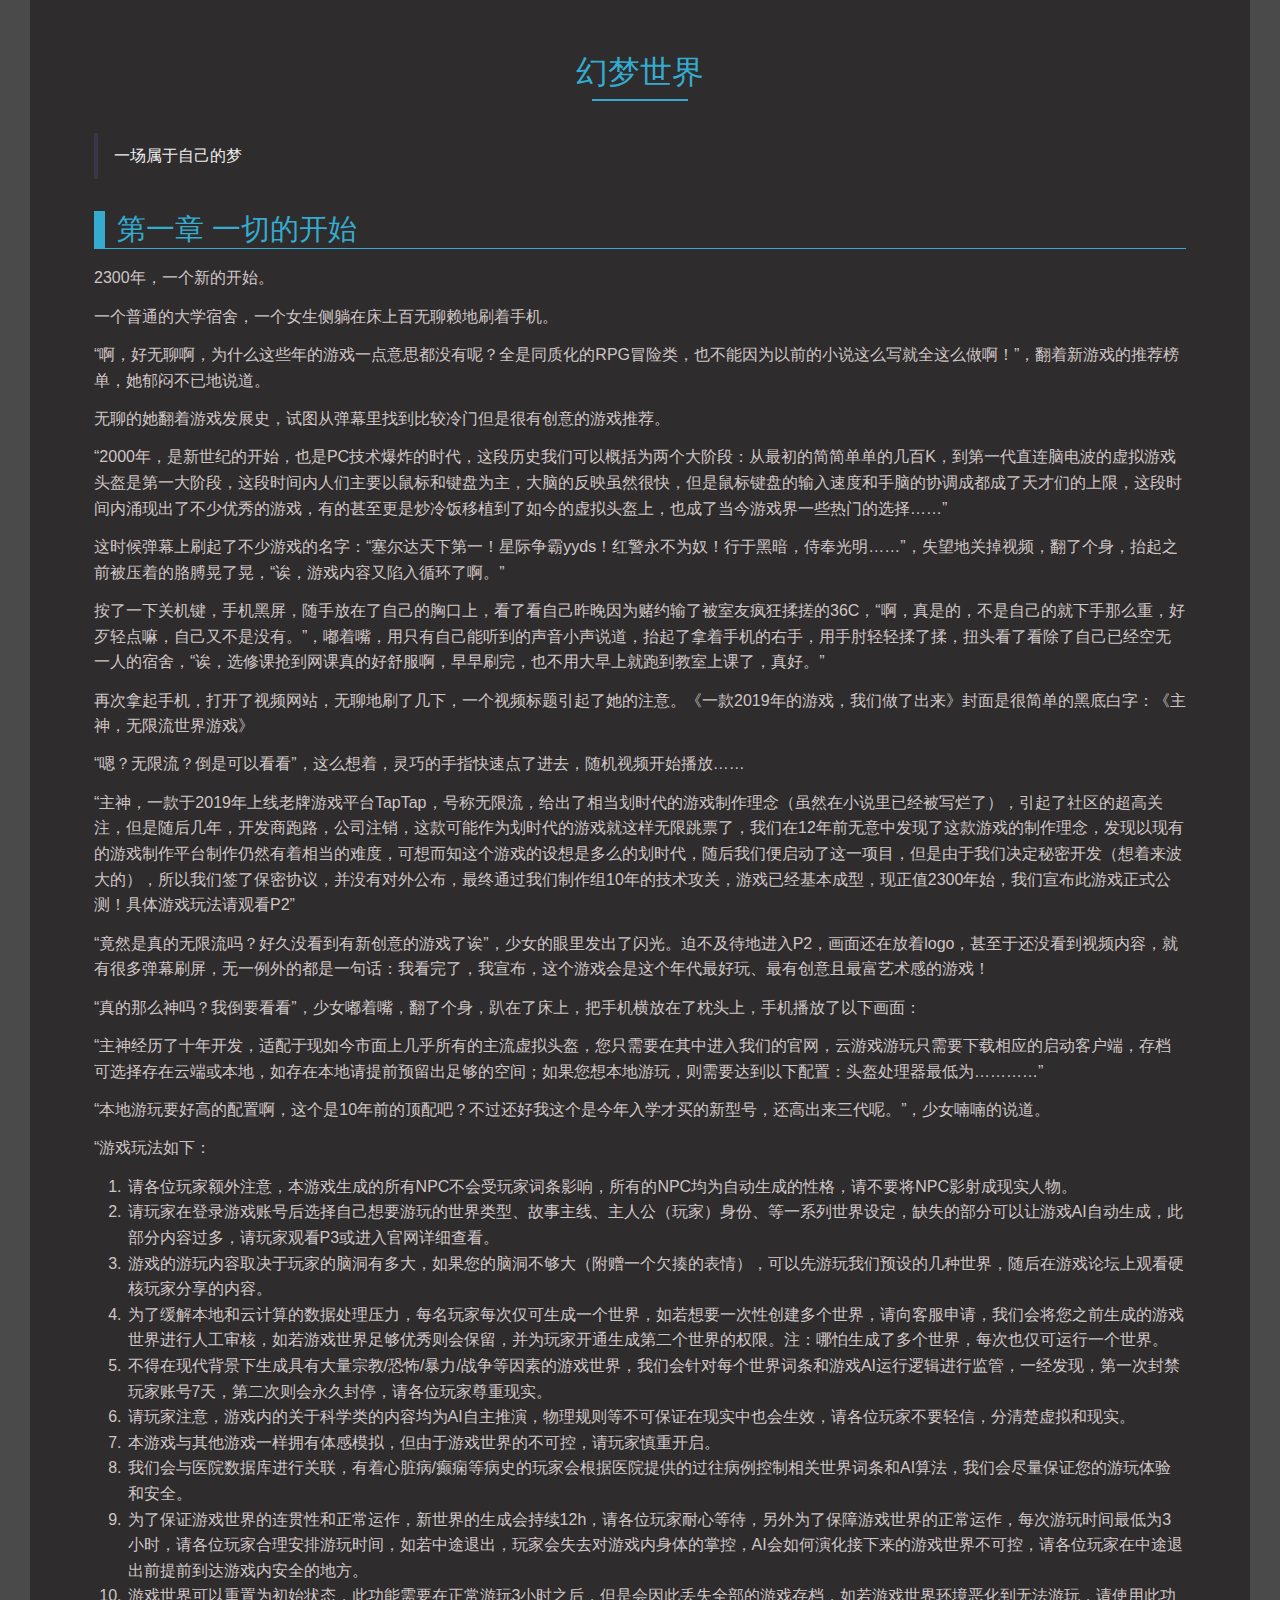
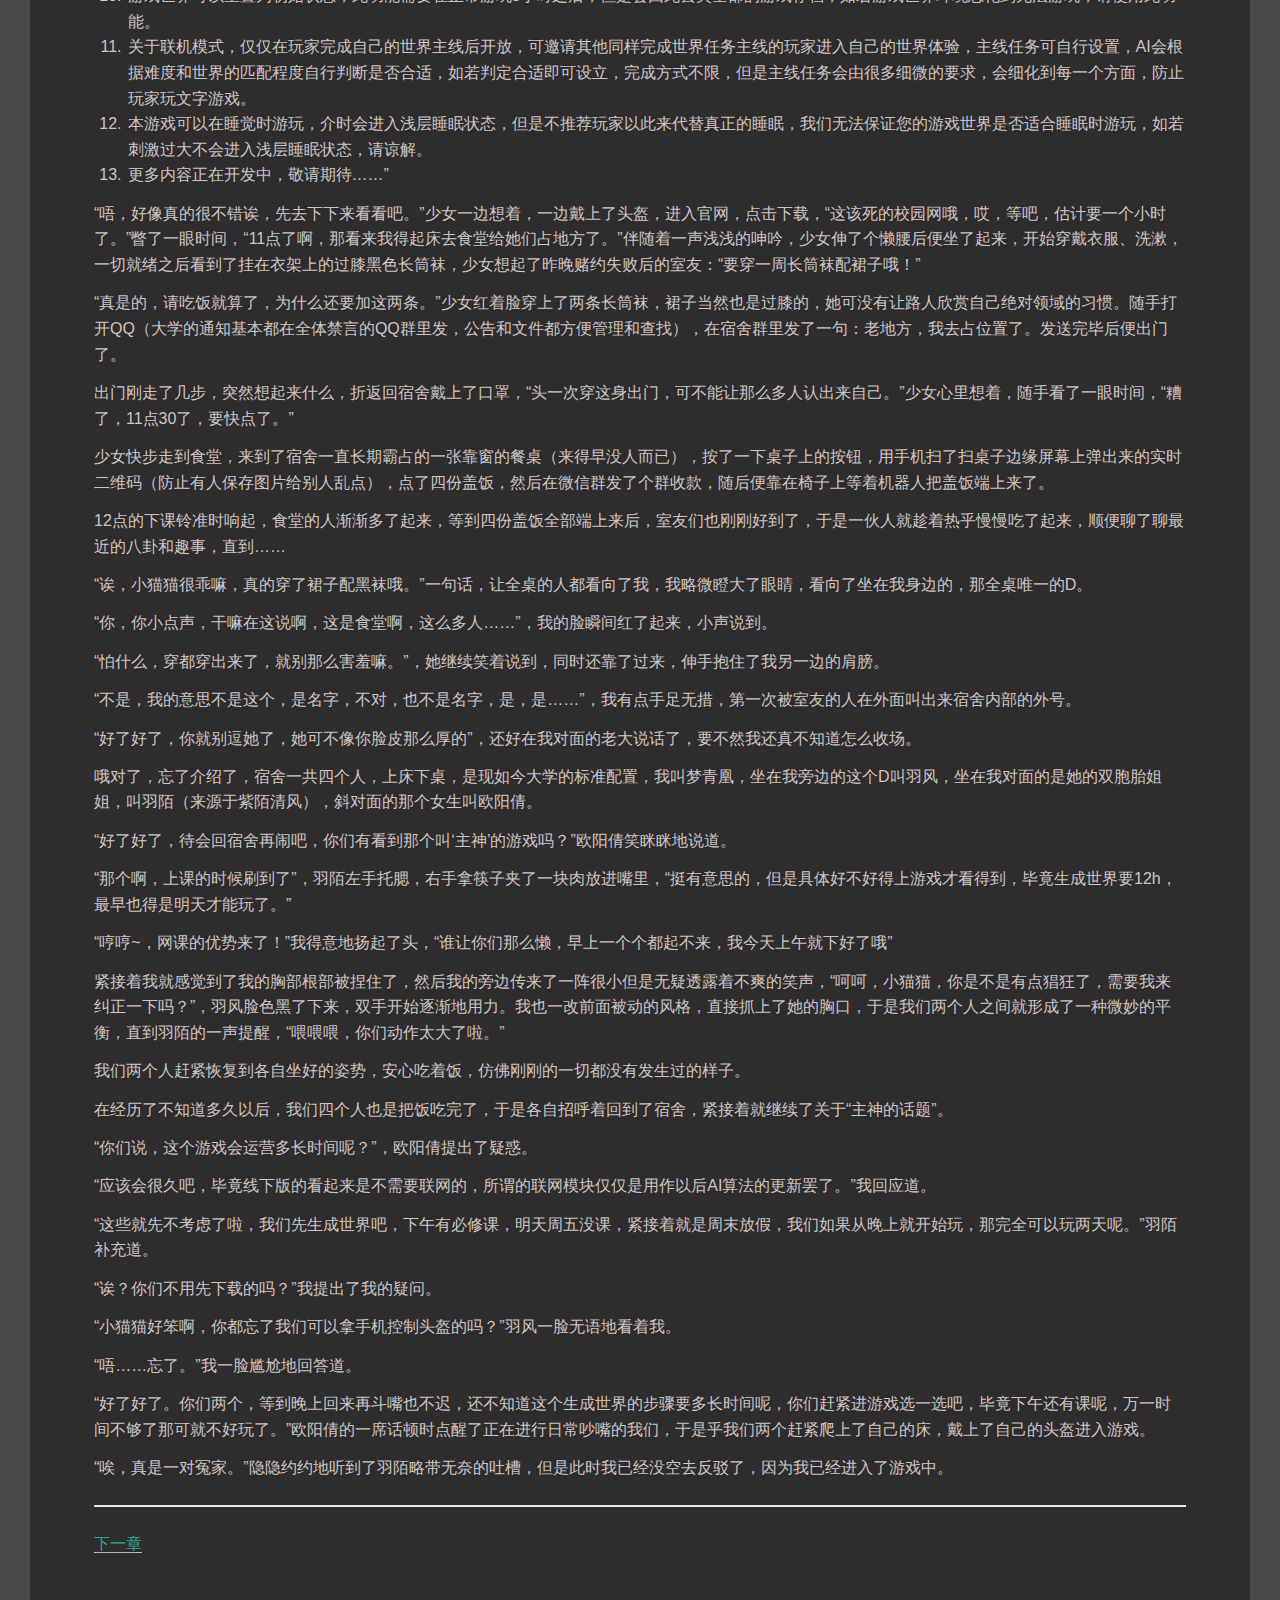
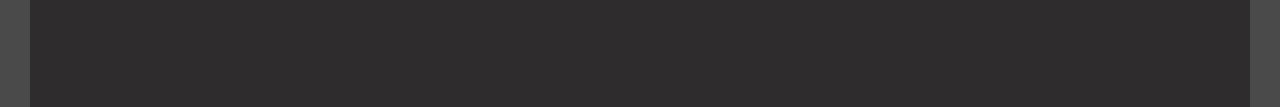
<file: book/001.html>
<!doctype html>
<html>
<head>
<meta charset='UTF-8'><meta name='viewport' content='width=device-width initial-scale=1'>

<style type='text/css'>html {overflow-x: initial !important;}:root { --bg-color:#ffffff; --text-color:#333333; --select-text-bg-color:#B5D6FC; --select-text-font-color:auto; --monospace:"Lucida Console",Consolas,"Courier",monospace; --title-bar-height:20px; }
.mac-os-11 { --title-bar-height:28px; }
html { font-size: 14px; background-color: var(--bg-color); color: var(--text-color); font-family: "Helvetica Neue", Helvetica, Arial, sans-serif; -webkit-font-smoothing: antialiased; }
body { margin: 0px; padding: 0px; height: auto; inset: 0px; font-size: 1rem; line-height: 1.42857; overflow-x: hidden; background: inherit; tab-size: 4; }
iframe { margin: auto; }
a.url { word-break: break-all; }
a:active, a:hover { outline: 0px; }
.in-text-selection, ::selection { text-shadow: none; background: var(--select-text-bg-color); color: var(--select-text-font-color); }
#write { margin: 0px auto; height: auto; width: inherit; word-break: normal; overflow-wrap: break-word; position: relative; white-space: normal; overflow-x: visible; padding-top: 36px; }
#write.first-line-indent p { text-indent: 2em; }
#write.first-line-indent li p, #write.first-line-indent p * { text-indent: 0px; }
#write.first-line-indent li { margin-left: 2em; }
.for-image #write { padding-left: 8px; padding-right: 8px; }
body.typora-export { padding-left: 30px; padding-right: 30px; }
.typora-export .footnote-line, .typora-export li, .typora-export p { white-space: pre-wrap; }
.typora-export .task-list-item input { pointer-events: none; }
@media screen and (max-width: 500px) {
  body.typora-export { padding-left: 0px; padding-right: 0px; }
  #write { padding-left: 20px; padding-right: 20px; }
  .CodeMirror-sizer { margin-left: 0px !important; }
  .CodeMirror-gutters { display: none !important; }
}
#write li > figure:last-child { margin-bottom: 0.5rem; }
#write ol, #write ul { position: relative; }
img { max-width: 100%; vertical-align: middle; image-orientation: from-image; }
button, input, select, textarea { color: inherit; font: inherit; }
input[type="checkbox"], input[type="radio"] { line-height: normal; padding: 0px; }
*, ::after, ::before { box-sizing: border-box; }
#write h1, #write h2, #write h3, #write h4, #write h5, #write h6, #write p, #write pre { width: inherit; }
#write h1, #write h2, #write h3, #write h4, #write h5, #write h6, #write p { position: relative; }
p { line-height: inherit; }
h1, h2, h3, h4, h5, h6 { break-after: avoid-page; break-inside: avoid; orphans: 4; }
p { orphans: 4; }
h1 { font-size: 2rem; }
h2 { font-size: 1.8rem; }
h3 { font-size: 1.6rem; }
h4 { font-size: 1.4rem; }
h5 { font-size: 1.2rem; }
h6 { font-size: 1rem; }
.md-math-block, .md-rawblock, h1, h2, h3, h4, h5, h6, p { margin-top: 1rem; margin-bottom: 1rem; }
.hidden { display: none; }
.md-blockmeta { color: rgb(204, 204, 204); font-weight: 700; font-style: italic; }
a { cursor: pointer; }
sup.md-footnote { padding: 2px 4px; background-color: rgba(238, 238, 238, 0.7); color: rgb(85, 85, 85); border-radius: 4px; cursor: pointer; }
sup.md-footnote a, sup.md-footnote a:hover { color: inherit; text-transform: inherit; text-decoration: inherit; }
#write input[type="checkbox"] { cursor: pointer; width: inherit; height: inherit; }
figure { overflow-x: auto; margin: 1.2em 0px; max-width: calc(100% + 16px); padding: 0px; }
figure > table { margin: 0px; }
tr { break-inside: avoid; break-after: auto; }
thead { display: table-header-group; }
table { border-collapse: collapse; border-spacing: 0px; width: 100%; overflow: auto; break-inside: auto; text-align: left; }
table.md-table td { min-width: 32px; }
.CodeMirror-gutters { border-right: 0px; background-color: inherit; }
.CodeMirror-linenumber { user-select: none; }
.CodeMirror { text-align: left; }
.CodeMirror-placeholder { opacity: 0.3; }
.CodeMirror pre { padding: 0px 4px; }
.CodeMirror-lines { padding: 0px; }
div.hr:focus { cursor: none; }
#write pre { white-space: pre-wrap; }
#write.fences-no-line-wrapping pre { white-space: pre; }
#write pre.ty-contain-cm { white-space: normal; }
.CodeMirror-gutters { margin-right: 4px; }
.md-fences { font-size: 0.9rem; display: block; break-inside: avoid; text-align: left; overflow: visible; white-space: pre; background: inherit; position: relative !important; }
.md-fences-adv-panel { width: 100%; margin-top: 10px; text-align: center; padding-top: 0px; padding-bottom: 8px; overflow-x: auto; }
#write .md-fences.mock-cm { white-space: pre-wrap; }
.md-fences.md-fences-with-lineno { padding-left: 0px; }
#write.fences-no-line-wrapping .md-fences.mock-cm { white-space: pre; overflow-x: auto; }
.md-fences.mock-cm.md-fences-with-lineno { padding-left: 8px; }
.CodeMirror-line, twitterwidget { break-inside: avoid; }
.footnotes { opacity: 0.8; font-size: 0.9rem; margin-top: 1em; margin-bottom: 1em; }
.footnotes + .footnotes { margin-top: 0px; }
.md-reset { margin: 0px; padding: 0px; border: 0px; outline: 0px; vertical-align: top; background: 0px 0px; text-decoration: none; text-shadow: none; float: none; position: static; width: auto; height: auto; white-space: nowrap; cursor: inherit; -webkit-tap-highlight-color: transparent; line-height: normal; font-weight: 400; text-align: left; box-sizing: content-box; direction: ltr; }
li div { padding-top: 0px; }
blockquote { margin: 1rem 0px; }
li .mathjax-block, li p { margin: 0.5rem 0px; }
li blockquote { margin: 1rem 0px; }
li { margin: 0px; position: relative; }
blockquote > :last-child { margin-bottom: 0px; }
blockquote > :first-child, li > :first-child { margin-top: 0px; }
.footnotes-area { color: rgb(136, 136, 136); margin-top: 0.714rem; padding-bottom: 0.143rem; white-space: normal; }
#write .footnote-line { white-space: pre-wrap; }
@media print {
  body, html { border: 1px solid transparent; height: 99%; break-after: avoid; break-before: avoid; font-variant-ligatures: no-common-ligatures; }
  #write { margin-top: 0px; padding-top: 0px; border-color: transparent !important; }
  .typora-export * { -webkit-print-color-adjust: exact; }
  .typora-export #write { break-after: avoid; }
  .typora-export #write::after { height: 0px; }
  .is-mac table { break-inside: avoid; }
  .typora-export-show-outline .typora-export-sidebar { display: none; }
}
.footnote-line { margin-top: 0.714em; font-size: 0.7em; }
a img, img a { cursor: pointer; }
pre.md-meta-block { font-size: 0.8rem; min-height: 0.8rem; white-space: pre-wrap; background: rgb(204, 204, 204); display: block; overflow-x: hidden; }
p > .md-image:only-child:not(.md-img-error) img, p > img:only-child { display: block; margin: auto; }
#write.first-line-indent p > .md-image:only-child:not(.md-img-error) img { left: -2em; position: relative; }
p > .md-image:only-child { display: inline-block; width: 100%; }
#write .MathJax_Display { margin: 0.8em 0px 0px; }
.md-math-block { width: 100%; }
.md-math-block:not(:empty)::after { display: none; }
.MathJax_ref { fill: currentcolor; }
[contenteditable="true"]:active, [contenteditable="true"]:focus, [contenteditable="false"]:active, [contenteditable="false"]:focus { outline: 0px; box-shadow: none; }
.md-task-list-item { position: relative; list-style-type: none; }
.task-list-item.md-task-list-item { padding-left: 0px; }
.md-task-list-item > input { position: absolute; top: 0px; left: 0px; margin-left: -1.2em; margin-top: calc(1em - 10px); border: none; }
.math { font-size: 1rem; }
.md-toc { min-height: 3.58rem; position: relative; font-size: 0.9rem; border-radius: 10px; }
.md-toc-content { position: relative; margin-left: 0px; }
.md-toc-content::after, .md-toc::after { display: none; }
.md-toc-item { display: block; color: rgb(65, 131, 196); }
.md-toc-item a { text-decoration: none; }
.md-toc-inner:hover { text-decoration: underline; }
.md-toc-inner { display: inline-block; cursor: pointer; }
.md-toc-h1 .md-toc-inner { margin-left: 0px; font-weight: 700; }
.md-toc-h2 .md-toc-inner { margin-left: 2em; }
.md-toc-h3 .md-toc-inner { margin-left: 4em; }
.md-toc-h4 .md-toc-inner { margin-left: 6em; }
.md-toc-h5 .md-toc-inner { margin-left: 8em; }
.md-toc-h6 .md-toc-inner { margin-left: 10em; }
@media screen and (max-width: 48em) {
  .md-toc-h3 .md-toc-inner { margin-left: 3.5em; }
  .md-toc-h4 .md-toc-inner { margin-left: 5em; }
  .md-toc-h5 .md-toc-inner { margin-left: 6.5em; }
  .md-toc-h6 .md-toc-inner { margin-left: 8em; }
}
a.md-toc-inner { font-size: inherit; font-style: inherit; font-weight: inherit; line-height: inherit; }
.footnote-line a:not(.reversefootnote) { color: inherit; }
.md-attr { display: none; }
.md-fn-count::after { content: "."; }
code, pre, samp, tt { font-family: var(--monospace); }
kbd { margin: 0px 0.1em; padding: 0.1em 0.6em; font-size: 0.8em; color: rgb(36, 39, 41); background: rgb(255, 255, 255); border: 1px solid rgb(173, 179, 185); border-radius: 3px; box-shadow: rgba(12, 13, 14, 0.2) 0px 1px 0px, rgb(255, 255, 255) 0px 0px 0px 2px inset; white-space: nowrap; vertical-align: middle; }
.md-comment { color: rgb(162, 127, 3); opacity: 0.6; font-family: var(--monospace); }
code { text-align: left; vertical-align: initial; }
a.md-print-anchor { white-space: pre !important; border-width: initial !important; border-style: none !important; border-color: initial !important; display: inline-block !important; position: absolute !important; width: 1px !important; right: 0px !important; outline: 0px !important; background: 0px 0px !important; text-decoration: initial !important; text-shadow: initial !important; }
.os-windows.monocolor-emoji .md-emoji { font-family: "Segoe UI Symbol", sans-serif; }
.md-diagram-panel > svg { max-width: 100%; }
[lang="flow"] svg, [lang="mermaid"] svg { max-width: 100%; height: auto; }
[lang="mermaid"] .node text { font-size: 1rem; }
table tr th { border-bottom: 0px; }
video { max-width: 100%; display: block; margin: 0px auto; }
iframe { max-width: 100%; width: 100%; border: none; }
.highlight td, .highlight tr { border: 0px; }
mark { background: rgb(255, 255, 0); color: rgb(0, 0, 0); }
.md-html-inline .md-plain, .md-html-inline strong, mark .md-inline-math, mark strong { color: inherit; }
.md-expand mark .md-meta { opacity: 0.3 !important; }
mark .md-meta { color: rgb(0, 0, 0); }
@media print {
  .typora-export h1, .typora-export h2, .typora-export h3, .typora-export h4, .typora-export h5, .typora-export h6 { break-inside: avoid; }
}
.md-diagram-panel .messageText { stroke: none !important; }
.md-diagram-panel .start-state { fill: var(--node-fill); }
.md-diagram-panel .edgeLabel rect { opacity: 1 !important; }
.md-fences.md-fences-math { font-size: 1em; }
.md-fences-advanced:not(.md-focus) { padding: 0px; white-space: nowrap; border: 0px; }
.md-fences-advanced:not(.md-focus) { background: inherit; }
.typora-export-show-outline .typora-export-content { max-width: 1440px; margin: auto; display: flex; flex-direction: row; }
.typora-export-sidebar { width: 300px; font-size: 0.8rem; margin-top: 80px; margin-right: 18px; }
.typora-export-show-outline #write { --webkit-flex:2; flex: 2 1 0%; }
.typora-export-sidebar .outline-content { position: fixed; top: 0px; max-height: 100%; overflow: hidden auto; padding-bottom: 30px; padding-top: 60px; width: 300px; }
@media screen and (max-width: 1024px) {
  .typora-export-sidebar, .typora-export-sidebar .outline-content { width: 240px; }
}
@media screen and (max-width: 800px) {
  .typora-export-sidebar { display: none; }
}
.outline-content li, .outline-content ul { margin-left: 0px; margin-right: 0px; padding-left: 0px; padding-right: 0px; list-style: none; }
.outline-content ul { margin-top: 0px; margin-bottom: 0px; }
.outline-content strong { font-weight: 400; }
.outline-expander { width: 1rem; height: 1.42857rem; position: relative; display: table-cell; vertical-align: middle; cursor: pointer; padding-left: 4px; }
.outline-expander::before { content: ""; position: relative; font-family: Ionicons; display: inline-block; font-size: 8px; vertical-align: middle; }
.outline-item { padding-top: 3px; padding-bottom: 3px; cursor: pointer; }
.outline-expander:hover::before { content: ""; }
.outline-h1 > .outline-item { padding-left: 0px; }
.outline-h2 > .outline-item { padding-left: 1em; }
.outline-h3 > .outline-item { padding-left: 2em; }
.outline-h4 > .outline-item { padding-left: 3em; }
.outline-h5 > .outline-item { padding-left: 4em; }
.outline-h6 > .outline-item { padding-left: 5em; }
.outline-label { cursor: pointer; display: table-cell; vertical-align: middle; text-decoration: none; color: inherit; }
.outline-label:hover { text-decoration: underline; }
.outline-item:hover { border-color: rgb(245, 245, 245); background-color: var(--item-hover-bg-color); }
.outline-item:hover { margin-left: -28px; margin-right: -28px; border-left: 28px solid transparent; border-right: 28px solid transparent; }
.outline-item-single .outline-expander::before, .outline-item-single .outline-expander:hover::before { display: none; }
.outline-item-open > .outline-item > .outline-expander::before { content: ""; }
.outline-children { display: none; }
.info-panel-tab-wrapper { display: none; }
.outline-item-open > .outline-children { display: block; }
.typora-export .outline-item { padding-top: 1px; padding-bottom: 1px; }
.typora-export .outline-item:hover { margin-right: -8px; border-right: 8px solid transparent; }
.typora-export .outline-expander::before { content: "+"; font-family: inherit; top: -1px; }
.typora-export .outline-expander:hover::before, .typora-export .outline-item-open > .outline-item > .outline-expander::before { content: "−"; }
.typora-export-collapse-outline .outline-children { display: none; }
.typora-export-collapse-outline .outline-item-open > .outline-children, .typora-export-no-collapse-outline .outline-children { display: block; }
.typora-export-no-collapse-outline .outline-expander::before { content: "" !important; }
.typora-export-show-outline .outline-item-active > .outline-item .outline-label { font-weight: 700; }
.md-inline-math-container mjx-container { zoom: 0.95; }


@include-when-export url(https://fonts.loli.net/css?family=Open+Sans:400italic,700italic,700,400&subset=latin,latin-ext);

/* open-sans-regular - latin-ext_latin */

/* open-sans-italic - latin-ext_latin */

/* open-sans-700 - latin-ext_latin */

/* open-sans-700italic - latin-ext_latin */

:root {
    --bg-color: #4b4a4a;
    --title-color: #34abcf;
    --text-color: #cfc5c5;
    --light-text-color: #666666;
    --lighter-text-color: #695454;
    --link-color: #2aa899;
    --code-color: #d3d8da;
    --shadow-color: #2e2e2e;
    --border-quote: rgba(116, 95, 181, 0.2);
    --border-quote-grey: #c8c8c8;
    --border: #e7e7e7;
    --link-bottom: #bbb;
    --shadow: 3px 3px 10px var(--shadow-color);
    --inline-code-bg: #2c2b2e;
    --header-weight: normal;
    --side-bar-bg-color: #0c0c0c;
    --control-text-color: var(var(--light-text-color));
    --active-file-text-color: var(--title-color);
    --active-file-bg-color: var(--shadow-color);
    --item-hover-bg-color: var(--shadow-color);
    --active-file-border-color: var(var(--title-color));
    --base-font: "Open Sans", "Clear Sans", "Helvetica Neue", Helvetica, Arial, sans-serif;
    --title-font: "EB Garamond", "Source Sans Pro", serif;
    --monospace: Courier, Monospace !important;
}

blockquote {
    border-left: 4px solid #42a7b9;
    padding: 10px 0px 10px 15px;
    color: #eeeeee;
}

/* 打印 */

@media print {
    html {
        font-size: 0.9rem;
    }
    table,
    pre {
        page-break-inside: avoid;
    }
    pre {
        word-wrap: break-word;
    }
    #write {
        max-width: 100%;
    }
    @page {
        size: A3;
        /* PDF output size */
        margin-left: 0;
        margin-right: 0;
    }
}

html {
    font-size: 16px;
    -webkit-text-size-adjust: 100%;
    -ms-text-size-adjust: 100%;
    text-rendering: optimizelegibility;
    -webkit-font-smoothing: initial;
}

body {
    color: var(--text-color);
    -webkit-font-smoothing: antialiased;
    line-height: 1.6;
    letter-spacing: 0;
    overflow-x: hidden;
}


/* 页边距 和 页面大小 */

#write {
    font-family: var(--base-font);
    /* max-width: 914px; */
    margin: 0 auto;
    padding: 1rem 4rem;
    padding-bottom: 100px;
    background-color: #2e2c2c;
}

#write p {
    line-height: 1.6rem;
    word-spacing: 0.05rem;
}

body>*:first-child {
    margin-top: 0 !important;
}

body>*:last-child {
    margin-bottom: 0 !important;
}


/* Link 链接 */

a {
    color: var(--link-color);
    text-decoration: none;
}

#write a {
    border-bottom: 1px solid var(--link-bottom);
}

.md-content {
    color: var(--light-text-color);
}

h1,
h2,
h3,
h4,
h5,
h6 {
    position: relative;
    margin-top: 2rem;
    margin-bottom: 1rem;
    font-weight: var(--header-weight);
    line-height: 1.3;
    cursor: text;
    color: var(--title-color);
    font-family: var(--title-font);
}

h1 {
    text-align: center;
    margin-bottom: 2rem;
    line-height: 1.5;
}

h1:after {
    content: "";
    display: block;
    margin: 0.2rem auto 0;
    width: 6rem;
    height: 2px;
    border-bottom: 2px solid var(--title-color);
}

h2 {
    padding-left: 0.4em;
    border-left: 0.4em solid var(--title-color);
    border-bottom: 1px solid var(--title-color);
}

h1 tt,
h1 code {
    font-size: inherit;
}
h2 tt,
h2 code {
    font-size: inherit;
}
h3 tt,
h3 code {
    font-size: inherit;
}
h4 tt,
h4 code {
    font-size: inherit;
}
h5 tt,
h5 code {
    font-size: inherit;
}
h6 tt,
h6 code {
    font-size: inherit;
}

p,
blockquote,
ul,
ol,
dl,
table {
    margin: 0.8em 0;
}


/* horizontal rule */

hr {
    margin: 1.5em auto;
    border-top: 1px solid var(--border);
}


/* 列表 */

li>ol,
li>ul {
    margin: 0 0;
}

li p.first {
    display: inline-block;
}

ul,
ol {
    padding-left: 2rem;
}

ul:first-child,
ol:first-child {
    margin-top: 0;
}

ul:last-child,
ol:last-child {
    margin-bottom: 0;
}

#write ol li,
ul li {
    padding-left: 0.1rem;
}


/* 引用 */

blockquote {
    border-left: 0.3rem solid var(--border-quote);
    padding-left: 1em;
    font-family: var(--base-font);
}


/* 表格 */

table {
    margin-bottom: 1.25rem;
}

table th,
table td {
    padding: 8px;
    line-height: 1.25rem;
    vertical-align: middle;
    border: 1px solid #ddd;
}

table th {
    font-weight: bold;
}

table thead th {
    vertical-align: middle;
}

table tr:nth-child(2n),
thead {
    background-color: #fcfcfc;
}


/* 粗体 */

#write strong {
    padding: 0 2px;
    font-weight: bold;
}


/* inline code */
code,
tt {
    padding: 2px 4px;
    border-radius: 0.3rem;
    font-family: var(--monospace);
    font-size: 0.9rem;
    color: var(--code-color);
    background-color: var(--inline-code-bg);
    margin: 0 2px;
    color: seashell;
}

#write .md-footnote {
    color: var(--code-color);
    background-color: var(--inline-code-bg);
}


/* highlight. */

#write mark {
    background: rgb(255, 255, 196);
    color: var(--text-color);
}

#write del {
    padding: 1px 2px;
}

.md-task-list-item>input {
    margin-left: -1.3em;
}

#write pre.md-meta-block {
    padding: 1rem;
    font-size: 85%;
    line-height: 1.45;
    background-color: #272525;
    border: 0;
    border-radius: 3px;
    color: #979797;
    margin-top: 0 !important;
}

.mathjax-block>.code-tooltip {
    bottom: 0.375rem;
}


/* 图片 */

.md-image>.md-meta {
    border-radius: 3px;
    font-family: var(--monospace);
    padding: 2px 0 0 4px;
    font-size: 0.9em;
    color: inherit;
}


/* 图片靠左显示 */


/* p .md-image:only-child {
  width: auto;
  text-align: left;
  margin-left: 2rem;
} */


/* 写![shadow-...]() 显示图片阴影 */

img[alt|="shadow"] {
    box-shadow: var(--shadow);
}


/* TOC */

#write a.md-toc-inner {
    line-height: 1.6;
    white-space: pre-line;
    border-bottom: none;
    color: var(--light-text-color);
    font-size: 0.9rem;
}

.md-toc-h1 .md-toc-inner {
    margin-left: 0;
    font-weight: normal;
}

header,
.context-menu,
.megamenu-content,
footer {
    font-family: var(--base-font);
}

.file-node-content:hover .file-node-icon,
.file-node-content:hover .file-node-open-state {
    visibility: visible;
}

.md-lang {
    color: #b4654d;
}

.html-for-mac .context-menu {
    --item-hover-bg-color: #e6f0fe;
}


/* Code fences */


/* border, bg, font */

.md-fences {
    border: 1px solid var(--border);
    border-radius: 5px;
    background: #2e2c2c !important;
    font-size: 0.9rem;
}


/* 代码框阴影 */


/* #write pre.md-fences {
  display: block;
  -webkit-overflow-scrolling: touch;
  box-shadow: var(--shadow);
} */

.cm-s-inner .cm-variable {
    color: var(--text-color);
}

.cm-s-inner {
    padding: 0.25rem;
    border-radius: 0.25rem;
}

.cm-s-inner.CodeMirror,
.cm-s-inner .CodeMirror-gutters {
    color: #3a3432 !important;
    border: none;
}

.cm-s-inner .CodeMirror-gutters {
    color: #6d8a88;
}

.cm-s-inner .CodeMirror-linenumber {
    padding: 0 0.1rem 0 0.3rem;
    color: #b8b5b4;
}

.cm-s-inner .CodeMirror-matchingbracket {
    text-decoration: underline;
    color: #32b7c0 !important;
}

#fences-auto-suggest .active {
    background: #ddd;
}

.cm-s-inner span.cm-comment {
    color: #9daab6;
}

.cm-s-inner span.cm-builtin {
    color: #0451a5;
}


/* language tip */

#write .code-tooltip {
    border: 1px solid var(--border);
}

.auto-suggest-container {
    border-color: #b4b4b4;
}

.auto-suggest-container .autoComplt-hint.active {
    background: #b4b4b4;
    color: inherit;
}


/* task list */

#write .md-task-list-item>input {
    -webkit-appearance: initial;
    display: block;
    position: absolute;
    border: 1px solid #b4b4b4;
    border-radius: 0.2rem;
    margin-top: 0.3rem;
    height: 1rem;
    width: 1rem;
    transition: background 0.3s;
}

#write .md-task-list-item>input:focus {
    outline: none;
    box-shadow: none;
}

#write .md-task-list-item>input:hover {
    background: #ddd;
}

#write .md-task-list-item>input[checked]::before {
    content: "";
    position: absolute;
    top: 20%;
    left: 50%;
    height: 60%;
    width: 2px;
    transform: rotate(40deg);
    background: #333;
}

#write .md-task-list-item>input[checked]::after {
    content: "";
    position: absolute;
    top: 46%;
    left: 25%;
    height: 30%;
    width: 2px;
    transform: rotate(-40deg);
    background: #333;
}

#write .md-task-list-item>p {
    transition: color 0.3s, opacity 0.3s;
}

#write .md-task-list-item.task-list-done>p {
    color: #b4b4b4;
    text-decoration: line-through;
}

#write .md-task-list-item.task-list-done>p>.md-emoji {
    opacity: 0.5;
}

#write .md-task-list-item.task-list-done>p>.md-link>a {
    opacity: 0.6;
}


/* sidebar */

#typora-sidebar,
.typora-node #typora-sidebar {
    box-shadow: 3px 0px 10px var(--shadow-color);
}

.sidebar-content-content {
    font-size: 0.9rem;
}

/* 选择文字的颜色 */

::selection {
    background:#464343; 
    /* color:#acaaaa; */
}

/* ::-moz-selection {
    background:#d3d3d3; 
    color:#555;
}

::-webkit-selection {
    background:#d3d3d3; 
    color:#555;
} */
@import "";

:root {
  --base-font: Consolas , "Ubuntu Mono", "Open Sans", "Clear Sans", "Helvetica Neue", Helvetica, Arial, sans-serif;
  --title-font: var(--base-font);
  --monospace: "Ubuntu Mono", Courier, Monospace !important;
}

/* Cesno style start */

.cm-s-inner .cm-variable      {color: #f39800;}

.cm-s-inner .cm-variable-3    {color: #9ed44c; font-weight: bold;}

.cm-s-inner .cm-number        {color: #52cbe9;}

.cm-s-inner .cm-keyword       {color: #64bcbc; font-weight: bold;}

.cm-s-inner .cm-def           {color: #0094c8;}

.cm-s-inner .cm-operator      {color: #9acaca; font-weight: bold;}

/* .cm-s-inner .cm-atom          {color: #c5c56a; font-weight: bold;} */

/* Cesno style end */


</style><title>001</title>
</head>
<body class='typora-export os-windows'><div class='typora-export-content'>
<div id='write'  class=''><h1 id='幻梦世界'><span>幻梦世界</span></h1><blockquote><p><span>一场属于自己的梦</span></p></blockquote><h2 id='第一章-一切的开始'><span>第一章 一切的开始</span></h2><p><span>2300年，一个新的开始。</span></p><p><span>一个普通的大学宿舍，一个女生侧躺在床上百无聊赖地刷着手机。</span></p><p><span>“啊，好无聊啊，为什么这些年的游戏一点意思都没有呢？全是同质化的RPG冒险类，也不能因为以前的小说这么写就全这么做啊！”，翻着新游戏的推荐榜单，她郁闷不已地说道。</span></p><p><span>无聊的她翻着游戏发展史，试图从弹幕里找到比较冷门但是很有创意的游戏推荐。</span></p><p><span>“2000年，是新世纪的开始，也是PC技术爆炸的时代，这段历史我们可以概括为两个大阶段：从最初的简简单单的几百K，到第一代直连脑电波的虚拟游戏头盔是第一大阶段，这段时间内人们主要以鼠标和键盘为主，大脑的反映虽然很快，但是鼠标键盘的输入速度和手脑的协调成都成了天才们的上限，这段时间内涌现出了不少优秀的游戏，有的甚至更是炒冷饭移植到了如今的虚拟头盔上，也成了当今游戏界一些热门的选择……”</span></p><p><span>这时候弹幕上刷起了不少游戏的名字：“塞尔达天下第一！星际争霸yyds！红警永不为奴！行于黑暗，侍奉光明……”，失望地关掉视频，翻了个身，抬起之前被压着的胳膊晃了晃，“诶，游戏内容又陷入循环了啊。”</span></p><p><span>按了一下关机键，手机黑屏，随手放在了自己的胸口上，看了看自己昨晚因为赌约输了被室友疯狂揉搓的36C，“啊，真是的，不是自己的就下手那么重，好歹轻点嘛，自己又不是没有。”，嘟着嘴，用只有自己能听到的声音小声说道，抬起了拿着手机的右手，用手肘轻轻揉了揉，扭头看了看除了自己已经空无一人的宿舍，“诶，选修课抢到网课真的好舒服啊，早早刷完，也不用大早上就跑到教室上课了，真好。”</span></p><p><span>再次拿起手机，打开了视频网站，无聊地刷了几下，一个视频标题引起了她的注意。《一款2019年的游戏，我们做了出来》封面是很简单的黑底白字：《主神，无限流世界游戏》</span></p><p><span>“嗯？无限流？倒是可以看看”，这么想着，灵巧的手指快速点了进去，随机视频开始播放……</span></p><p><span>“主神，一款于2019年上线老牌游戏平台TapTap，号称无限流，给出了相当划时代的游戏制作理念（虽然在小说里已经被写烂了），引起了社区的超高关注，但是随后几年，开发商跑路，公司注销，这款可能作为划时代的游戏就这样无限跳票了，我们在12年前无意中发现了这款游戏的制作理念，发现以现有的游戏制作平台制作仍然有着相当的难度，可想而知这个游戏的设想是多么的划时代，随后我们便启动了这一项目，但是由于我们决定秘密开发（想着来波大的），所以我们签了保密协议，并没有对外公布，最终通过我们制作组10年的技术攻关，游戏已经基本成型，现正值2300年始，我们宣布此游戏正式公测！具体游戏玩法请观看P2”</span></p><p><span>“竟然是真的无限流吗？好久没看到有新创意的游戏了诶”，少女的眼里发出了闪光。迫不及待地进入P2，画面还在放着logo，甚至于还没看到视频内容，就有很多弹幕刷屏，无一例外的都是一句话：我看完了，我宣布，这个游戏会是这个年代最好玩、最有创意且最富艺术感的游戏！</span></p><p><span>“真的那么神吗？我倒要看看”，少女嘟着嘴，翻了个身，趴在了床上，把手机横放在了枕头上，手机播放了以下画面：</span></p><p><span>“主神经历了十年开发，适配于现如今市面上几乎所有的主流虚拟头盔，您只需要在其中进入我们的官网，云游戏游玩只需要下载相应的启动客户端，存档可选择存在云端或本地，如存在本地请提前预留出足够的空间；如果您想本地游玩，则需要达到以下配置：头盔处理器最低为…………”</span></p><p><span>“本地游玩要好高的配置啊，这个是10年前的顶配吧？不过还好我这个是今年入学才买的新型号，还高出来三代呢。”，少女喃喃的说道。</span></p><p><span>“游戏玩法如下：</span></p><ol start='' ><li><span>请各位玩家额外注意，本游戏生成的所有NPC不会受玩家词条影响，所有的NPC均为自动生成的性格，请不要将NPC影射成现实人物。</span></li><li><span>请玩家在登录游戏账号后选择自己想要游玩的世界类型、故事主线、主人公（玩家）身份、等一系列世界设定，缺失的部分可以让游戏AI自动生成，此部分内容过多，请玩家观看P3或进入官网详细查看。</span></li><li><span>游戏的游玩内容取决于玩家的脑洞有多大，如果您的脑洞不够大（附赠一个欠揍的表情），可以先游玩我们预设的几种世界，随后在游戏论坛上观看硬核玩家分享的内容。</span></li><li><span>为了缓解本地和云计算的数据处理压力，每名玩家每次仅可生成一个世界，如若想要一次性创建多个世界，请向客服申请，我们会将您之前生成的游戏世界进行人工审核，如若游戏世界足够优秀则会保留，并为玩家开通生成第二个世界的权限。注：哪怕生成了多个世界，每次也仅可运行一个世界。</span></li><li><span>不得在现代背景下生成具有大量宗教/恐怖/暴力/战争等因素的游戏世界，我们会针对每个世界词条和游戏AI运行逻辑进行监管，一经发现，第一次封禁玩家账号7天，第二次则会永久封停，请各位玩家尊重现实。</span></li><li><span>请玩家注意，游戏内的关于科学类的内容均为AI自主推演，物理规则等不可保证在现实中也会生效，请各位玩家不要轻信，分清楚虚拟和现实。</span></li><li><span>本游戏与其他游戏一样拥有体感模拟，但由于游戏世界的不可控，请玩家慎重开启。</span></li><li><span>我们会与医院数据库进行关联，有着心脏病/癫痫等病史的玩家会根据医院提供的过往病例控制相关世界词条和AI算法，我们会尽量保证您的游玩体验和安全。</span></li><li><span>为了保证游戏世界的连贯性和正常运作，新世界的生成会持续12h，请各位玩家耐心等待，另外为了保障游戏世界的正常运作，每次游玩时间最低为3小时，请各位玩家合理安排游玩时间，如若中途退出，玩家会失去对游戏内身体的掌控，AI会如何演化接下来的游戏世界不可控，请各位玩家在中途退出前提前到达游戏内安全的地方。</span></li><li><span>游戏世界可以重置为初始状态，此功能需要在正常游玩3小时之后，但是会因此丢失全部的游戏存档，如若游戏世界环境恶化到无法游玩，请使用此功能。</span></li><li><span>关于联机模式，仅仅在玩家完成自己的世界主线后开放，可邀请其他同样完成世界任务主线的玩家进入自己的世界体验，主线任务可自行设置，AI会根据难度和世界的匹配程度自行判断是否合适，如若判定合适即可设立，完成方式不限，但是主线任务会由很多细微的要求，会细化到每一个方面，防止玩家玩文字游戏。</span></li><li><span>本游戏可以在睡觉时游玩，介时会进入浅层睡眠状态，但是不推荐玩家以此来代替真正的睡眠，我们无法保证您的游戏世界是否适合睡眠时游玩，如若刺激过大不会进入浅层睡眠状态，请谅解。</span></li><li><span>更多内容正在开发中，敬请期待……”</span></li></ol><p><span>“唔，好像真的很不错诶，先去下下来看看吧。”少女一边想着，一边戴上了头盔，进入官网，点击下载，“这该死的校园网哦，哎，等吧，估计要一个小时了。”瞥了一眼时间，“11点了啊，那看来我得起床去食堂给她们占地方了。”伴随着一声浅浅的呻吟，少女伸了个懒腰后便坐了起来，开始穿戴衣服、洗漱，一切就绪之后看到了挂在衣架上的过膝黑色长筒袜，少女想起了昨晚赌约失败后的室友：“要穿一周长筒袜配裙子哦！”</span></p><p><span>“真是的，请吃饭就算了，为什么还要加这两条。”少女红着脸穿上了两条长筒袜，裙子当然也是过膝的，她可没有让路人欣赏自己绝对领域的习惯。随手打开QQ（大学的通知基本都在全体禁言的QQ群里发，公告和文件都方便管理和查找），在宿舍群里发了一句：老地方，我去占位置了。发送完毕后便出门了。</span></p><p><span>出门刚走了几步，突然想起来什么，折返回宿舍戴上了口罩，“头一次穿这身出门，可不能让那么多人认出来自己。”少女心里想着，随手看了一眼时间，“糟了，11点30了，要快点了。”</span></p><p><span>少女快步走到食堂，来到了宿舍一直长期霸占的一张靠窗的餐桌（来得早没人而已），按了一下桌子上的按钮，用手机扫了扫桌子边缘屏幕上弹出来的实时二维码（防止有人保存图片给别人乱点），点了四份盖饭，然后在微信群发了个群收款，随后便靠在椅子上等着机器人把盖饭端上来了。</span></p><p><span>12点的下课铃准时响起，食堂的人渐渐多了起来，等到四份盖饭全部端上来后，室友们也刚刚好到了，于是一伙人就趁着热乎慢慢吃了起来，顺便聊了聊最近的八卦和趣事，直到……</span></p><p><span>“诶，小猫猫很乖嘛，真的穿了裙子配黑袜哦。”一句话，让全桌的人都看向了我，我略微瞪大了眼睛，看向了坐在我身边的，那全桌唯一的D。</span></p><p><span>“你，你小点声，干嘛在这说啊，这是食堂啊，这么多人……”，我的脸瞬间红了起来，小声说到。</span></p><p><span>“怕什么，穿都穿出来了，就别那么害羞嘛。”，她继续笑着说到，同时还靠了过来，伸手抱住了我另一边的肩膀。</span></p><p><span>“不是，我的意思不是这个，是名字，不对，也不是名字，是，是……”，我有点手足无措，第一次被室友的人在外面叫出来宿舍内部的外号。</span></p><p><span>“好了好了，你就别逗她了，她可不像你脸皮那么厚的”，还好在我对面的老大说话了，要不然我还真不知道怎么收场。</span></p><p><span>哦对了，忘了介绍了，宿舍一共四个人，上床下桌，是现如今大学的标准配置，我叫梦青凰，坐在我旁边的这个D叫羽风，坐在我对面的是她的双胞胎姐姐，叫羽陌（来源于紫陌清风），斜对面的那个女生叫欧阳倩。</span></p><p><span>“好了好了，待会回宿舍再闹吧，你们有看到那个叫‘主神’的游戏吗？”欧阳倩笑眯眯地说道。</span></p><p><span>“那个啊，上课的时候刷到了”，羽陌左手托腮，右手拿筷子夹了一块肉放进嘴里，“挺有意思的，但是具体好不好得上游戏才看得到，毕竟生成世界要12h，最早也得是明天才能玩了。”</span></p><p><span>“哼哼~，网课的优势来了！”我得意地扬起了头，“谁让你们那么懒，早上一个个都起不来，我今天上午就下好了哦”</span></p><p><span>紧接着我就感觉到了我的胸部根部被捏住了，然后我的旁边传来了一阵很小但是无疑透露着不爽的笑声，“呵呵，小猫猫，你是不是有点猖狂了，需要我来纠正一下吗？”，羽风脸色黑了下来，双手开始逐渐地用力。我也一改前面被动的风格，直接抓上了她的胸口，于是我们两个人之间就形成了一种微妙的平衡，直到羽陌的一声提醒，“喂喂喂，你们动作太大了啦。”</span></p><p><span>我们两个人赶紧恢复到各自坐好的姿势，安心吃着饭，仿佛刚刚的一切都没有发生过的样子。</span></p><p><span>在经历了不知道多久以后，我们四个人也是把饭吃完了，于是各自招呼着回到了宿舍，紧接着就继续了关于“主神的话题”。</span></p><p><span>“你们说，这个游戏会运营多长时间呢？”，欧阳倩提出了疑惑。</span></p><p><span>“应该会很久吧，毕竟线下版的看起来是不需要联网的，所谓的联网模块仅仅是用作以后AI算法的更新罢了。”我回应道。</span></p><p><span>“这些就先不考虑了啦，我们先生成世界吧，下午有必修课，明天周五没课，紧接着就是周末放假，我们如果从晚上就开始玩，那完全可以玩两天呢。”羽陌补充道。</span></p><p><span>“诶？你们不用先下载的吗？”我提出了我的疑问。</span></p><p><span>“小猫猫好笨啊，你都忘了我们可以拿手机控制头盔的吗？”羽风一脸无语地看着我。</span></p><p><span>“唔……忘了。”我一脸尴尬地回答道。</span></p><p><span>“好了好了。你们两个，等到晚上回来再斗嘴也不迟，还不知道这个生成世界的步骤要多长时间呢，你们赶紧进游戏选一选吧，毕竟下午还有课呢，万一时间不够了那可就不好玩了。”欧阳倩的一席话顿时点醒了正在进行日常吵嘴的我们，于是乎我们两个赶紧爬上了自己的床，戴上了自己的头盔进入游戏。</span></p><p><span>“唉，真是一对冤家。”隐隐约约地听到了羽陌略带无奈的吐槽，但是此时我已经没空去反驳了，因为我已经进入了游戏中。</span></p><hr /><p><a href="https://idck.github.io/book/002">下一章</a></p><p>&nbsp;</p></div></div>
</body>
</html>
</file>
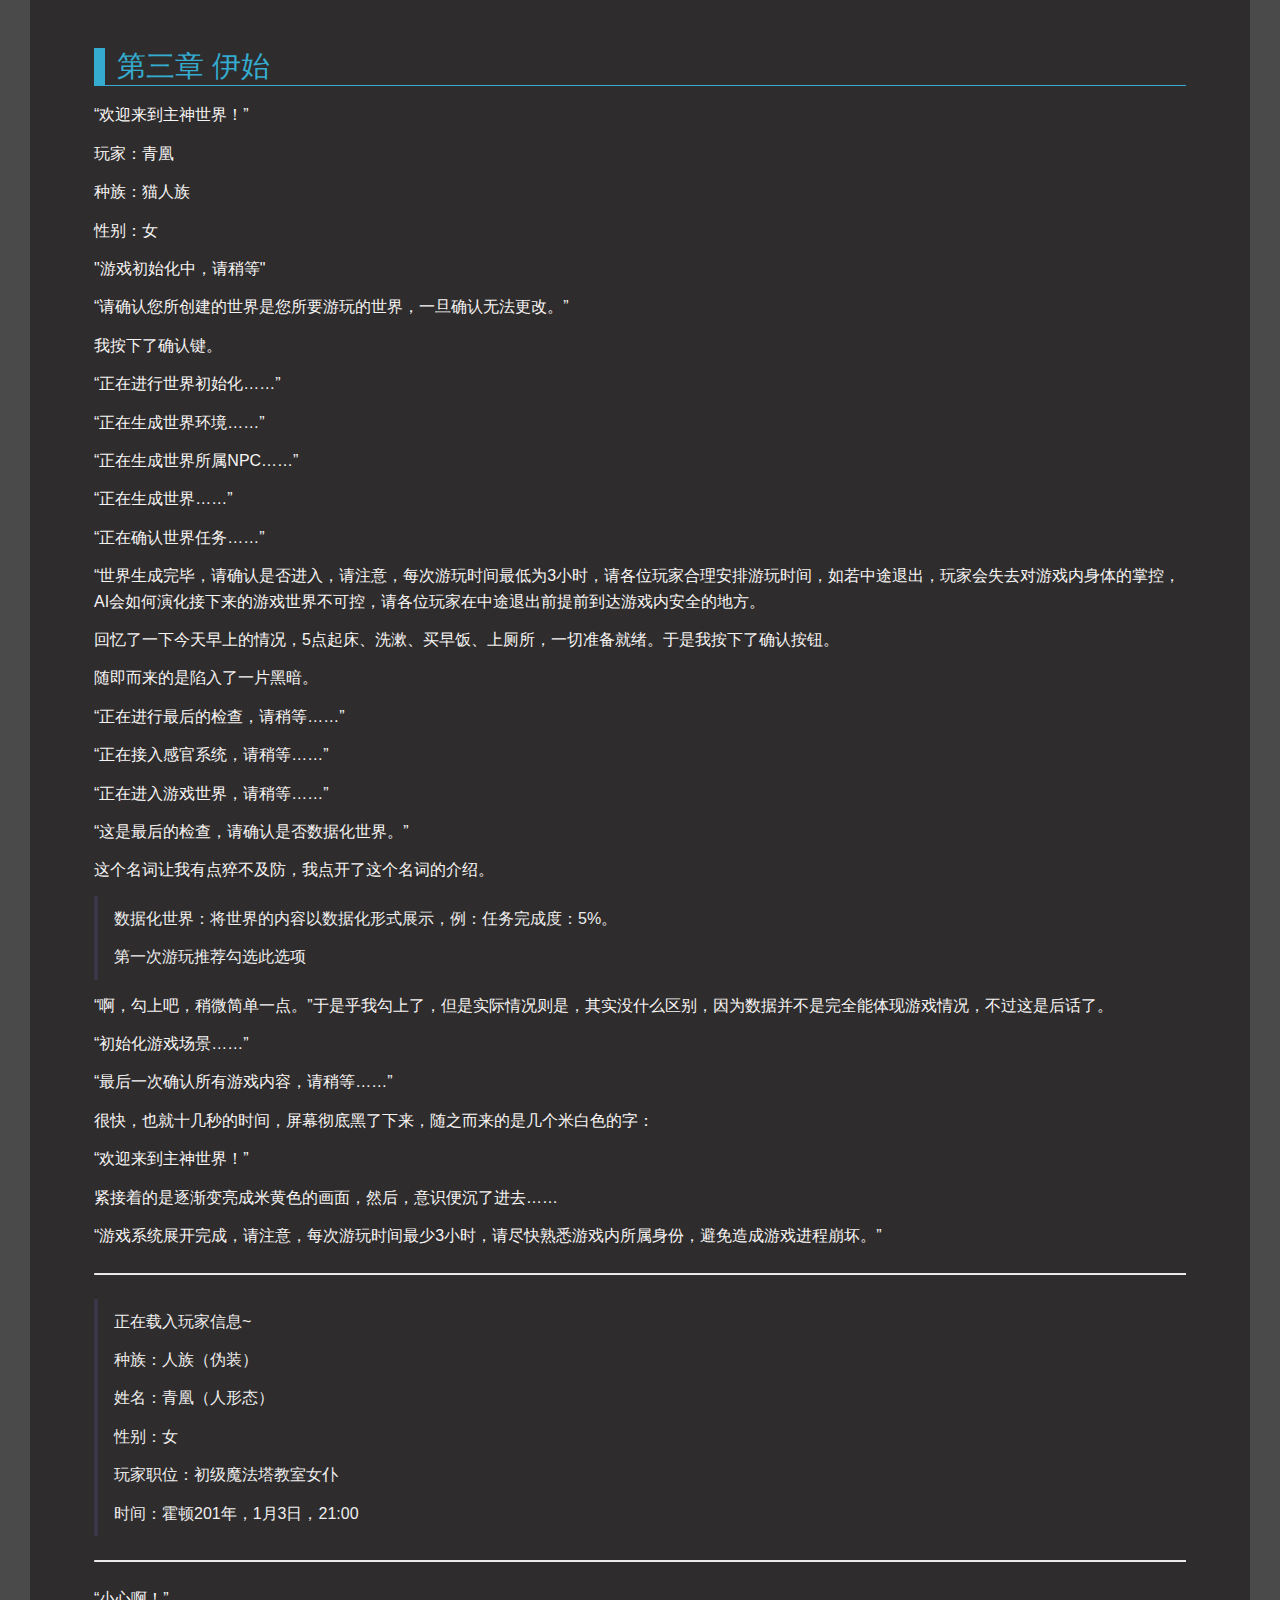
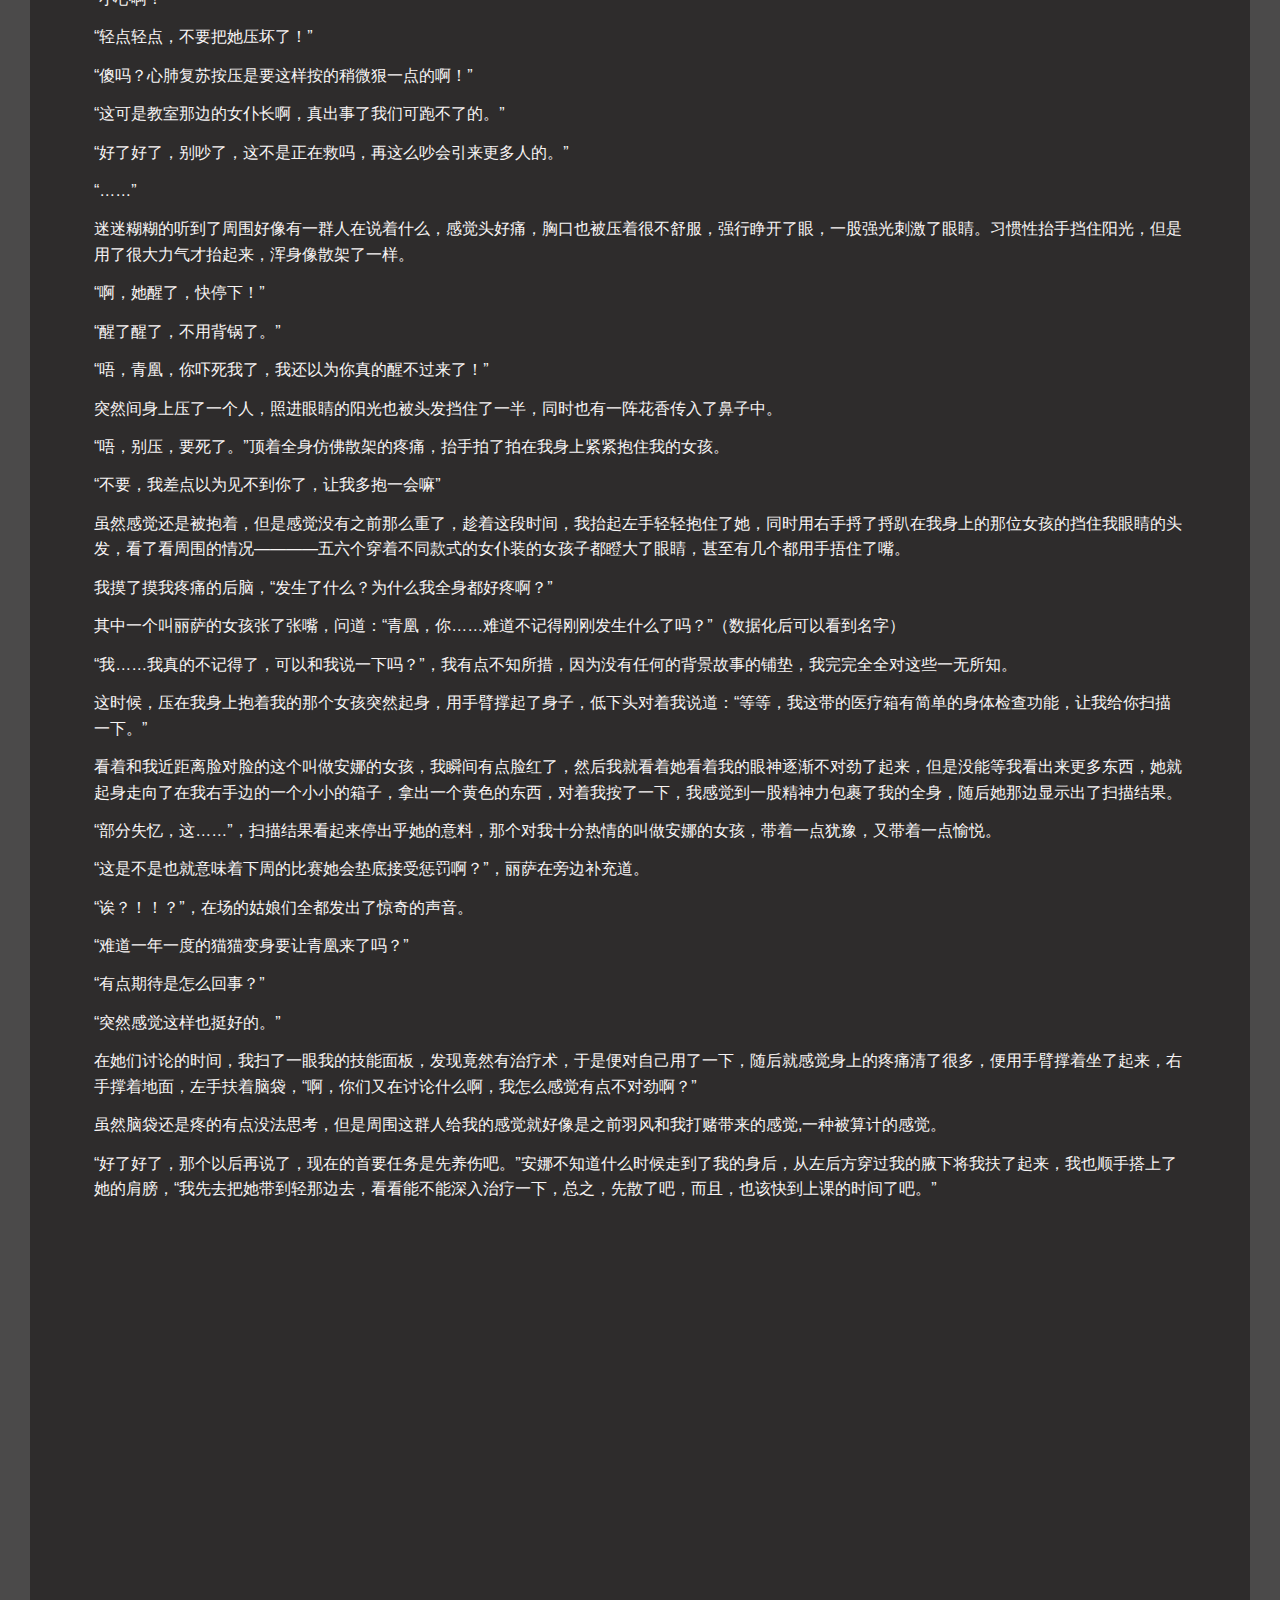
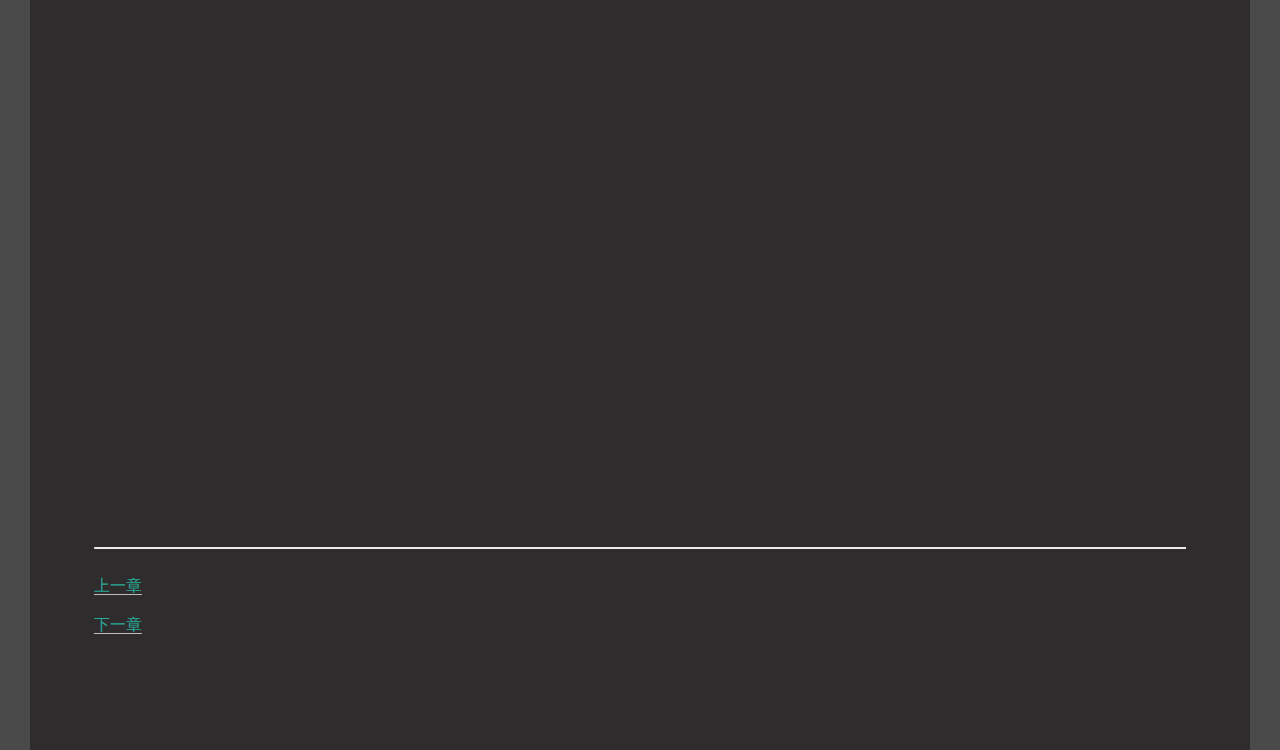
<file: book/003.html>
<!doctype html>
<html>
<head>
<meta charset='UTF-8'><meta name='viewport' content='width=device-width initial-scale=1'>

<style type='text/css'>html {overflow-x: initial !important;}:root { --bg-color:#ffffff; --text-color:#333333; --select-text-bg-color:#B5D6FC; --select-text-font-color:auto; --monospace:"Lucida Console",Consolas,"Courier",monospace; --title-bar-height:20px; }
.mac-os-11 { --title-bar-height:28px; }
html { font-size: 14px; background-color: var(--bg-color); color: var(--text-color); font-family: "Helvetica Neue", Helvetica, Arial, sans-serif; -webkit-font-smoothing: antialiased; }
body { margin: 0px; padding: 0px; height: auto; inset: 0px; font-size: 1rem; line-height: 1.42857; overflow-x: hidden; background: inherit; tab-size: 4; }
iframe { margin: auto; }
a.url { word-break: break-all; }
a:active, a:hover { outline: 0px; }
.in-text-selection, ::selection { text-shadow: none; background: var(--select-text-bg-color); color: var(--select-text-font-color); }
#write { margin: 0px auto; height: auto; width: inherit; word-break: normal; overflow-wrap: break-word; position: relative; white-space: normal; overflow-x: visible; padding-top: 36px; }
#write.first-line-indent p { text-indent: 2em; }
#write.first-line-indent li p, #write.first-line-indent p * { text-indent: 0px; }
#write.first-line-indent li { margin-left: 2em; }
.for-image #write { padding-left: 8px; padding-right: 8px; }
body.typora-export { padding-left: 30px; padding-right: 30px; }
.typora-export .footnote-line, .typora-export li, .typora-export p { white-space: pre-wrap; }
.typora-export .task-list-item input { pointer-events: none; }
@media screen and (max-width: 500px) {
  body.typora-export { padding-left: 0px; padding-right: 0px; }
  #write { padding-left: 20px; padding-right: 20px; }
  .CodeMirror-sizer { margin-left: 0px !important; }
  .CodeMirror-gutters { display: none !important; }
}
#write li > figure:last-child { margin-bottom: 0.5rem; }
#write ol, #write ul { position: relative; }
img { max-width: 100%; vertical-align: middle; image-orientation: from-image; }
button, input, select, textarea { color: inherit; font: inherit; }
input[type="checkbox"], input[type="radio"] { line-height: normal; padding: 0px; }
*, ::after, ::before { box-sizing: border-box; }
#write h1, #write h2, #write h3, #write h4, #write h5, #write h6, #write p, #write pre { width: inherit; }
#write h1, #write h2, #write h3, #write h4, #write h5, #write h6, #write p { position: relative; }
p { line-height: inherit; }
h1, h2, h3, h4, h5, h6 { break-after: avoid-page; break-inside: avoid; orphans: 4; }
p { orphans: 4; }
h1 { font-size: 2rem; }
h2 { font-size: 1.8rem; }
h3 { font-size: 1.6rem; }
h4 { font-size: 1.4rem; }
h5 { font-size: 1.2rem; }
h6 { font-size: 1rem; }
.md-math-block, .md-rawblock, h1, h2, h3, h4, h5, h6, p { margin-top: 1rem; margin-bottom: 1rem; }
.hidden { display: none; }
.md-blockmeta { color: rgb(204, 204, 204); font-weight: 700; font-style: italic; }
a { cursor: pointer; }
sup.md-footnote { padding: 2px 4px; background-color: rgba(238, 238, 238, 0.7); color: rgb(85, 85, 85); border-radius: 4px; cursor: pointer; }
sup.md-footnote a, sup.md-footnote a:hover { color: inherit; text-transform: inherit; text-decoration: inherit; }
#write input[type="checkbox"] { cursor: pointer; width: inherit; height: inherit; }
figure { overflow-x: auto; margin: 1.2em 0px; max-width: calc(100% + 16px); padding: 0px; }
figure > table { margin: 0px; }
tr { break-inside: avoid; break-after: auto; }
thead { display: table-header-group; }
table { border-collapse: collapse; border-spacing: 0px; width: 100%; overflow: auto; break-inside: auto; text-align: left; }
table.md-table td { min-width: 32px; }
.CodeMirror-gutters { border-right: 0px; background-color: inherit; }
.CodeMirror-linenumber { user-select: none; }
.CodeMirror { text-align: left; }
.CodeMirror-placeholder { opacity: 0.3; }
.CodeMirror pre { padding: 0px 4px; }
.CodeMirror-lines { padding: 0px; }
div.hr:focus { cursor: none; }
#write pre { white-space: pre-wrap; }
#write.fences-no-line-wrapping pre { white-space: pre; }
#write pre.ty-contain-cm { white-space: normal; }
.CodeMirror-gutters { margin-right: 4px; }
.md-fences { font-size: 0.9rem; display: block; break-inside: avoid; text-align: left; overflow: visible; white-space: pre; background: inherit; position: relative !important; }
.md-fences-adv-panel { width: 100%; margin-top: 10px; text-align: center; padding-top: 0px; padding-bottom: 8px; overflow-x: auto; }
#write .md-fences.mock-cm { white-space: pre-wrap; }
.md-fences.md-fences-with-lineno { padding-left: 0px; }
#write.fences-no-line-wrapping .md-fences.mock-cm { white-space: pre; overflow-x: auto; }
.md-fences.mock-cm.md-fences-with-lineno { padding-left: 8px; }
.CodeMirror-line, twitterwidget { break-inside: avoid; }
.footnotes { opacity: 0.8; font-size: 0.9rem; margin-top: 1em; margin-bottom: 1em; }
.footnotes + .footnotes { margin-top: 0px; }
.md-reset { margin: 0px; padding: 0px; border: 0px; outline: 0px; vertical-align: top; background: 0px 0px; text-decoration: none; text-shadow: none; float: none; position: static; width: auto; height: auto; white-space: nowrap; cursor: inherit; -webkit-tap-highlight-color: transparent; line-height: normal; font-weight: 400; text-align: left; box-sizing: content-box; direction: ltr; }
li div { padding-top: 0px; }
blockquote { margin: 1rem 0px; }
li .mathjax-block, li p { margin: 0.5rem 0px; }
li blockquote { margin: 1rem 0px; }
li { margin: 0px; position: relative; }
blockquote > :last-child { margin-bottom: 0px; }
blockquote > :first-child, li > :first-child { margin-top: 0px; }
.footnotes-area { color: rgb(136, 136, 136); margin-top: 0.714rem; padding-bottom: 0.143rem; white-space: normal; }
#write .footnote-line { white-space: pre-wrap; }
@media print {
  body, html { border: 1px solid transparent; height: 99%; break-after: avoid; break-before: avoid; font-variant-ligatures: no-common-ligatures; }
  #write { margin-top: 0px; padding-top: 0px; border-color: transparent !important; }
  .typora-export * { -webkit-print-color-adjust: exact; }
  .typora-export #write { break-after: avoid; }
  .typora-export #write::after { height: 0px; }
  .is-mac table { break-inside: avoid; }
  .typora-export-show-outline .typora-export-sidebar { display: none; }
}
.footnote-line { margin-top: 0.714em; font-size: 0.7em; }
a img, img a { cursor: pointer; }
pre.md-meta-block { font-size: 0.8rem; min-height: 0.8rem; white-space: pre-wrap; background: rgb(204, 204, 204); display: block; overflow-x: hidden; }
p > .md-image:only-child:not(.md-img-error) img, p > img:only-child { display: block; margin: auto; }
#write.first-line-indent p > .md-image:only-child:not(.md-img-error) img { left: -2em; position: relative; }
p > .md-image:only-child { display: inline-block; width: 100%; }
#write .MathJax_Display { margin: 0.8em 0px 0px; }
.md-math-block { width: 100%; }
.md-math-block:not(:empty)::after { display: none; }
.MathJax_ref { fill: currentcolor; }
[contenteditable="true"]:active, [contenteditable="true"]:focus, [contenteditable="false"]:active, [contenteditable="false"]:focus { outline: 0px; box-shadow: none; }
.md-task-list-item { position: relative; list-style-type: none; }
.task-list-item.md-task-list-item { padding-left: 0px; }
.md-task-list-item > input { position: absolute; top: 0px; left: 0px; margin-left: -1.2em; margin-top: calc(1em - 10px); border: none; }
.math { font-size: 1rem; }
.md-toc { min-height: 3.58rem; position: relative; font-size: 0.9rem; border-radius: 10px; }
.md-toc-content { position: relative; margin-left: 0px; }
.md-toc-content::after, .md-toc::after { display: none; }
.md-toc-item { display: block; color: rgb(65, 131, 196); }
.md-toc-item a { text-decoration: none; }
.md-toc-inner:hover { text-decoration: underline; }
.md-toc-inner { display: inline-block; cursor: pointer; }
.md-toc-h1 .md-toc-inner { margin-left: 0px; font-weight: 700; }
.md-toc-h2 .md-toc-inner { margin-left: 2em; }
.md-toc-h3 .md-toc-inner { margin-left: 4em; }
.md-toc-h4 .md-toc-inner { margin-left: 6em; }
.md-toc-h5 .md-toc-inner { margin-left: 8em; }
.md-toc-h6 .md-toc-inner { margin-left: 10em; }
@media screen and (max-width: 48em) {
  .md-toc-h3 .md-toc-inner { margin-left: 3.5em; }
  .md-toc-h4 .md-toc-inner { margin-left: 5em; }
  .md-toc-h5 .md-toc-inner { margin-left: 6.5em; }
  .md-toc-h6 .md-toc-inner { margin-left: 8em; }
}
a.md-toc-inner { font-size: inherit; font-style: inherit; font-weight: inherit; line-height: inherit; }
.footnote-line a:not(.reversefootnote) { color: inherit; }
.md-attr { display: none; }
.md-fn-count::after { content: "."; }
code, pre, samp, tt { font-family: var(--monospace); }
kbd { margin: 0px 0.1em; padding: 0.1em 0.6em; font-size: 0.8em; color: rgb(36, 39, 41); background: rgb(255, 255, 255); border: 1px solid rgb(173, 179, 185); border-radius: 3px; box-shadow: rgba(12, 13, 14, 0.2) 0px 1px 0px, rgb(255, 255, 255) 0px 0px 0px 2px inset; white-space: nowrap; vertical-align: middle; }
.md-comment { color: rgb(162, 127, 3); opacity: 0.6; font-family: var(--monospace); }
code { text-align: left; vertical-align: initial; }
a.md-print-anchor { white-space: pre !important; border-width: initial !important; border-style: none !important; border-color: initial !important; display: inline-block !important; position: absolute !important; width: 1px !important; right: 0px !important; outline: 0px !important; background: 0px 0px !important; text-decoration: initial !important; text-shadow: initial !important; }
.os-windows.monocolor-emoji .md-emoji { font-family: "Segoe UI Symbol", sans-serif; }
.md-diagram-panel > svg { max-width: 100%; }
[lang="flow"] svg, [lang="mermaid"] svg { max-width: 100%; height: auto; }
[lang="mermaid"] .node text { font-size: 1rem; }
table tr th { border-bottom: 0px; }
video { max-width: 100%; display: block; margin: 0px auto; }
iframe { max-width: 100%; width: 100%; border: none; }
.highlight td, .highlight tr { border: 0px; }
mark { background: rgb(255, 255, 0); color: rgb(0, 0, 0); }
.md-html-inline .md-plain, .md-html-inline strong, mark .md-inline-math, mark strong { color: inherit; }
.md-expand mark .md-meta { opacity: 0.3 !important; }
mark .md-meta { color: rgb(0, 0, 0); }
@media print {
  .typora-export h1, .typora-export h2, .typora-export h3, .typora-export h4, .typora-export h5, .typora-export h6 { break-inside: avoid; }
}
.md-diagram-panel .messageText { stroke: none !important; }
.md-diagram-panel .start-state { fill: var(--node-fill); }
.md-diagram-panel .edgeLabel rect { opacity: 1 !important; }
.md-fences.md-fences-math { font-size: 1em; }
.md-fences-advanced:not(.md-focus) { padding: 0px; white-space: nowrap; border: 0px; }
.md-fences-advanced:not(.md-focus) { background: inherit; }
.typora-export-show-outline .typora-export-content { max-width: 1440px; margin: auto; display: flex; flex-direction: row; }
.typora-export-sidebar { width: 300px; font-size: 0.8rem; margin-top: 80px; margin-right: 18px; }
.typora-export-show-outline #write { --webkit-flex:2; flex: 2 1 0%; }
.typora-export-sidebar .outline-content { position: fixed; top: 0px; max-height: 100%; overflow: hidden auto; padding-bottom: 30px; padding-top: 60px; width: 300px; }
@media screen and (max-width: 1024px) {
  .typora-export-sidebar, .typora-export-sidebar .outline-content { width: 240px; }
}
@media screen and (max-width: 800px) {
  .typora-export-sidebar { display: none; }
}
.outline-content li, .outline-content ul { margin-left: 0px; margin-right: 0px; padding-left: 0px; padding-right: 0px; list-style: none; }
.outline-content ul { margin-top: 0px; margin-bottom: 0px; }
.outline-content strong { font-weight: 400; }
.outline-expander { width: 1rem; height: 1.42857rem; position: relative; display: table-cell; vertical-align: middle; cursor: pointer; padding-left: 4px; }
.outline-expander::before { content: ""; position: relative; font-family: Ionicons; display: inline-block; font-size: 8px; vertical-align: middle; }
.outline-item { padding-top: 3px; padding-bottom: 3px; cursor: pointer; }
.outline-expander:hover::before { content: ""; }
.outline-h1 > .outline-item { padding-left: 0px; }
.outline-h2 > .outline-item { padding-left: 1em; }
.outline-h3 > .outline-item { padding-left: 2em; }
.outline-h4 > .outline-item { padding-left: 3em; }
.outline-h5 > .outline-item { padding-left: 4em; }
.outline-h6 > .outline-item { padding-left: 5em; }
.outline-label { cursor: pointer; display: table-cell; vertical-align: middle; text-decoration: none; color: inherit; }
.outline-label:hover { text-decoration: underline; }
.outline-item:hover { border-color: rgb(245, 245, 245); background-color: var(--item-hover-bg-color); }
.outline-item:hover { margin-left: -28px; margin-right: -28px; border-left: 28px solid transparent; border-right: 28px solid transparent; }
.outline-item-single .outline-expander::before, .outline-item-single .outline-expander:hover::before { display: none; }
.outline-item-open > .outline-item > .outline-expander::before { content: ""; }
.outline-children { display: none; }
.info-panel-tab-wrapper { display: none; }
.outline-item-open > .outline-children { display: block; }
.typora-export .outline-item { padding-top: 1px; padding-bottom: 1px; }
.typora-export .outline-item:hover { margin-right: -8px; border-right: 8px solid transparent; }
.typora-export .outline-expander::before { content: "+"; font-family: inherit; top: -1px; }
.typora-export .outline-expander:hover::before, .typora-export .outline-item-open > .outline-item > .outline-expander::before { content: "−"; }
.typora-export-collapse-outline .outline-children { display: none; }
.typora-export-collapse-outline .outline-item-open > .outline-children, .typora-export-no-collapse-outline .outline-children { display: block; }
.typora-export-no-collapse-outline .outline-expander::before { content: "" !important; }
.typora-export-show-outline .outline-item-active > .outline-item .outline-label { font-weight: 700; }
.md-inline-math-container mjx-container { zoom: 0.95; }


@include-when-export url(https://fonts.loli.net/css?family=Open+Sans:400italic,700italic,700,400&subset=latin,latin-ext);

/* open-sans-regular - latin-ext_latin */

/* open-sans-italic - latin-ext_latin */

/* open-sans-700 - latin-ext_latin */

/* open-sans-700italic - latin-ext_latin */

:root {
    --bg-color: #4b4a4a;
    --title-color: #34abcf;
    --text-color: #f7f4f4;
    --light-text-color: #666666;
    --lighter-text-color: #695454;
    --link-color: #2aa899;
    --code-color: #d3d8da;
    --shadow-color: #2e2e2e;
    --border-quote: rgba(116, 95, 181, 0.2);
    --border-quote-grey: #c8c8c8;
    --border: #e7e7e7;
    --link-bottom: #bbb;
    --shadow: 3px 3px 10px var(--shadow-color);
    --inline-code-bg: #2c2b2e;
    --header-weight: normal;
    --side-bar-bg-color: #0c0c0c;
    --control-text-color: var(var(--light-text-color));
    --active-file-text-color: var(--title-color);
    --active-file-bg-color: var(--shadow-color);
    --item-hover-bg-color: var(--shadow-color);
    --active-file-border-color: var(var(--title-color));
    --base-font: "Open Sans", "Clear Sans", "Helvetica Neue", Helvetica, Arial, sans-serif;
    --title-font: "EB Garamond", "Source Sans Pro", serif;
    --monospace: Courier, Monospace !important;
}

blockquote {
    border-left: 4px solid #42a7b9;
    padding: 10px 0px 10px 15px;
    color: #eeeeee;
}

/* 打印 */

@media print {
    html {
        font-size: 0.9rem;
    }
    table,
    pre {
        page-break-inside: avoid;
    }
    pre {
        word-wrap: break-word;
    }
    #write {
        max-width: 100%;
    }
    @page {
        size: A3;
        /* PDF output size */
        margin-left: 0;
        margin-right: 0;
    }
}

html {
    font-size: 16px;
    -webkit-text-size-adjust: 100%;
    -ms-text-size-adjust: 100%;
    text-rendering: optimizelegibility;
    -webkit-font-smoothing: initial;
}

body {
    color: var(--text-color);
    -webkit-font-smoothing: antialiased;
    line-height: 1.6;
    letter-spacing: 0;
    overflow-x: hidden;
}


/* 页边距 和 页面大小 */

#write {
    font-family: var(--base-font);
    /* max-width: 914px; */
    margin: 0 auto;
    padding: 1rem 4rem;
    padding-bottom: 100px;
    background-color: #2e2c2c;
}

#write p {
    line-height: 1.6rem;
    word-spacing: 0.05rem;
}

body>*:first-child {
    margin-top: 0 !important;
}

body>*:last-child {
    margin-bottom: 0 !important;
}


/* Link 链接 */

a {
    color: var(--link-color);
    text-decoration: none;
}

#write a {
    border-bottom: 1px solid var(--link-bottom);
}

.md-content {
    color: var(--light-text-color);
}

h1,
h2,
h3,
h4,
h5,
h6 {
    position: relative;
    margin-top: 2rem;
    margin-bottom: 1rem;
    font-weight: var(--header-weight);
    line-height: 1.3;
    cursor: text;
    color: var(--title-color);
    font-family: var(--title-font);
}

h1 {
    text-align: center;
    margin-bottom: 2rem;
    line-height: 1.5;
}

h1:after {
    content: "";
    display: block;
    margin: 0.2rem auto 0;
    width: 6rem;
    height: 2px;
    border-bottom: 2px solid var(--title-color);
}

h2 {
    padding-left: 0.4em;
    border-left: 0.4em solid var(--title-color);
    border-bottom: 1px solid var(--title-color);
}

h1 tt,
h1 code {
    font-size: inherit;
}
h2 tt,
h2 code {
    font-size: inherit;
}
h3 tt,
h3 code {
    font-size: inherit;
}
h4 tt,
h4 code {
    font-size: inherit;
}
h5 tt,
h5 code {
    font-size: inherit;
}
h6 tt,
h6 code {
    font-size: inherit;
}

p,
blockquote,
ul,
ol,
dl,
table {
    margin: 0.8em 0;
}


/* horizontal rule */

hr {
    margin: 1.5em auto;
    border-top: 1px solid var(--border);
}


/* 列表 */

li>ol,
li>ul {
    margin: 0 0;
}

li p.first {
    display: inline-block;
}

ul,
ol {
    padding-left: 2rem;
}

ul:first-child,
ol:first-child {
    margin-top: 0;
}

ul:last-child,
ol:last-child {
    margin-bottom: 0;
}

#write ol li,
ul li {
    padding-left: 0.1rem;
}


/* 引用 */

blockquote {
    border-left: 0.3rem solid var(--border-quote);
    padding-left: 1em;
    font-family: var(--base-font);
}


/* 表格 */

table {
    margin-bottom: 1.25rem;
}

table th,
table td {
    padding: 8px;
    line-height: 1.25rem;
    vertical-align: middle;
    border: 1px solid #ddd;
}

table th {
    font-weight: bold;
}

table thead th {
    vertical-align: middle;
}

table tr:nth-child(2n),
thead {
    background-color: #fcfcfc;
}


/* 粗体 */

#write strong {
    padding: 0 2px;
    font-weight: bold;
}


/* inline code */
code,
tt {
    padding: 2px 4px;
    border-radius: 0.3rem;
    font-family: var(--monospace);
    font-size: 0.9rem;
    color: var(--code-color);
    background-color: var(--inline-code-bg);
    margin: 0 2px;
    color: seashell;
}

#write .md-footnote {
    color: var(--code-color);
    background-color: var(--inline-code-bg);
}


/* highlight. */

#write mark {
    background: rgb(255, 255, 196);
    color: var(--text-color);
}

#write del {
    padding: 1px 2px;
}

.md-task-list-item>input {
    margin-left: -1.3em;
}

#write pre.md-meta-block {
    padding: 1rem;
    font-size: 85%;
    line-height: 1.45;
    background-color: #272525;
    border: 0;
    border-radius: 3px;
    color: #979797;
    margin-top: 0 !important;
}

.mathjax-block>.code-tooltip {
    bottom: 0.375rem;
}


/* 图片 */

.md-image>.md-meta {
    border-radius: 3px;
    font-family: var(--monospace);
    padding: 2px 0 0 4px;
    font-size: 0.9em;
    color: inherit;
}


/* 图片靠左显示 */


/* p .md-image:only-child {
  width: auto;
  text-align: left;
  margin-left: 2rem;
} */


/* 写![shadow-...]() 显示图片阴影 */

img[alt|="shadow"] {
    box-shadow: var(--shadow);
}


/* TOC */

#write a.md-toc-inner {
    line-height: 1.6;
    white-space: pre-line;
    border-bottom: none;
    color: var(--light-text-color);
    font-size: 0.9rem;
}

.md-toc-h1 .md-toc-inner {
    margin-left: 0;
    font-weight: normal;
}

header,
.context-menu,
.megamenu-content,
footer {
    font-family: var(--base-font);
}

.file-node-content:hover .file-node-icon,
.file-node-content:hover .file-node-open-state {
    visibility: visible;
}

.md-lang {
    color: #b4654d;
}

.html-for-mac .context-menu {
    --item-hover-bg-color: #e6f0fe;
}


/* Code fences */


/* border, bg, font */

.md-fences {
    border: 1px solid var(--border);
    border-radius: 5px;
    background: #2e2c2c !important;
    font-size: 0.9rem;
}


/* 代码框阴影 */


/* #write pre.md-fences {
  display: block;
  -webkit-overflow-scrolling: touch;
  box-shadow: var(--shadow);
} */

.cm-s-inner .cm-variable {
    color: var(--text-color);
}

.cm-s-inner {
    padding: 0.25rem;
    border-radius: 0.25rem;
}

.cm-s-inner.CodeMirror,
.cm-s-inner .CodeMirror-gutters {
    color: #3a3432 !important;
    border: none;
}

.cm-s-inner .CodeMirror-gutters {
    color: #6d8a88;
}

.cm-s-inner .CodeMirror-linenumber {
    padding: 0 0.1rem 0 0.3rem;
    color: #b8b5b4;
}

.cm-s-inner .CodeMirror-matchingbracket {
    text-decoration: underline;
    color: #32b7c0 !important;
}

#fences-auto-suggest .active {
    background: #ddd;
}

.cm-s-inner span.cm-comment {
    color: #9daab6;
}

.cm-s-inner span.cm-builtin {
    color: #0451a5;
}


/* language tip */

#write .code-tooltip {
    border: 1px solid var(--border);
}

.auto-suggest-container {
    border-color: #b4b4b4;
}

.auto-suggest-container .autoComplt-hint.active {
    background: #b4b4b4;
    color: inherit;
}


/* task list */

#write .md-task-list-item>input {
    -webkit-appearance: initial;
    display: block;
    position: absolute;
    border: 1px solid #b4b4b4;
    border-radius: 0.2rem;
    margin-top: 0.3rem;
    height: 1rem;
    width: 1rem;
    transition: background 0.3s;
}

#write .md-task-list-item>input:focus {
    outline: none;
    box-shadow: none;
}

#write .md-task-list-item>input:hover {
    background: #ddd;
}

#write .md-task-list-item>input[checked]::before {
    content: "";
    position: absolute;
    top: 20%;
    left: 50%;
    height: 60%;
    width: 2px;
    transform: rotate(40deg);
    background: #333;
}

#write .md-task-list-item>input[checked]::after {
    content: "";
    position: absolute;
    top: 46%;
    left: 25%;
    height: 30%;
    width: 2px;
    transform: rotate(-40deg);
    background: #333;
}

#write .md-task-list-item>p {
    transition: color 0.3s, opacity 0.3s;
}

#write .md-task-list-item.task-list-done>p {
    color: #b4b4b4;
    text-decoration: line-through;
}

#write .md-task-list-item.task-list-done>p>.md-emoji {
    opacity: 0.5;
}

#write .md-task-list-item.task-list-done>p>.md-link>a {
    opacity: 0.6;
}


/* sidebar */

#typora-sidebar,
.typora-node #typora-sidebar {
    box-shadow: 3px 0px 10px var(--shadow-color);
}

.sidebar-content-content {
    font-size: 0.9rem;
}

/* 选择文字的颜色 */

::selection {
    background:#464343; 
    /* color:#acaaaa; */
}

/* ::-moz-selection {
    background:#d3d3d3; 
    color:#555;
}

::-webkit-selection {
    background:#d3d3d3; 
    color:#555;
} */
@import "";

:root {
  --base-font: Consolas , "Ubuntu Mono", "Open Sans", "Clear Sans", "Helvetica Neue", Helvetica, Arial, sans-serif;
  --title-font: var(--base-font);
  --monospace: "Ubuntu Mono", Courier, Monospace !important;
}

/* Cesno style start */

.cm-s-inner .cm-variable      {color: #f39800;}

.cm-s-inner .cm-variable-3    {color: #9ed44c; font-weight: bold;}

.cm-s-inner .cm-number        {color: #52cbe9;}

.cm-s-inner .cm-keyword       {color: #64bcbc; font-weight: bold;}

.cm-s-inner .cm-def           {color: #0094c8;}

.cm-s-inner .cm-operator      {color: #9acaca; font-weight: bold;}

/* .cm-s-inner .cm-atom          {color: #c5c56a; font-weight: bold;} */

/* Cesno style end */


</style><title>003</title>
</head>
<body class='typora-export os-windows'><div class='typora-export-content'>
<div id='write'  class=''><h2 id='第三章-伊始'><span>第三章 伊始</span></h2><p><span>“欢迎来到主神世界！”</span></p><p><span>玩家：青凰</span></p><p><span>种族：猫人族</span></p><p><span>性别：女</span></p><p><span>&quot;游戏初始化中，请稍等&quot;</span></p><p><span>“请确认您所创建的世界是您所要游玩的世界，一旦确认无法更改。”</span></p><p><span>我按下了确认键。</span></p><p><span>“正在进行世界初始化……”</span></p><p><span>“正在生成世界环境……”</span></p><p><span>“正在生成世界所属NPC……”</span></p><p><span>“正在生成世界……”</span></p><p><span>“正在确认世界任务……”</span></p><p><span>“世界生成完毕，请确认是否进入，请注意，每次游玩时间最低为3小时，请各位玩家合理安排游玩时间，如若中途退出，玩家会失去对游戏内身体的掌控，AI会如何演化接下来的游戏世界不可控，请各位玩家在中途退出前提前到达游戏内安全的地方。</span></p><p><span>回忆了一下今天早上的情况，5点起床、洗漱、买早饭、上厕所，一切准备就绪。于是我按下了确认按钮。</span></p><p><span>随即而来的是陷入了一片黑暗。</span></p><p><span>“正在进行最后的检查，请稍等……”</span></p><p><span>“正在接入感官系统，请稍等……”</span></p><p><span>“正在进入游戏世界，请稍等……”</span></p><p><span>“这是最后的检查，请确认是否数据化世界。”</span></p><p><span>这个名词让我有点猝不及防，我点开了这个名词的介绍。</span></p><blockquote><p><span>数据化世界：将世界的内容以数据化形式展示，例：任务完成度：5%。</span></p><p><span>第一次游玩推荐勾选此选项</span></p></blockquote><p><span>“啊，勾上吧，稍微简单一点。”于是乎我勾上了，但是实际情况则是，其实没什么区别，因为数据并不是完全能体现游戏情况，不过这是后话了。</span></p><p><span>“初始化游戏场景……”</span></p><p><span>“最后一次确认所有游戏内容，请稍等……”</span></p><p><span>很快，也就十几秒的时间，屏幕彻底黑了下来，随之而来的是几个米白色的字：</span></p><p><span>“欢迎来到主神世界！”</span></p><p><span>紧接着的是逐渐变亮成米黄色的画面，然后，意识便沉了进去……</span></p><p><span>“游戏系统展开完成，请注意，每次游玩时间最少3小时，请尽快熟悉游戏内所属身份，避免造成游戏进程崩坏。”</span></p><hr /><blockquote><p><span>正在载入玩家信息~</span></p><p><span>种族：人族（伪装）</span></p><p><span>姓名：青凰（人形态）</span></p><p><span>性别：女</span></p><p><span>玩家职位：初级魔法塔教室女仆</span></p><p><span>时间：霍顿201年，1月3日，21:00</span></p></blockquote><hr /><p><span>“小心啊！”</span></p><p><span>“轻点轻点，不要把她压坏了！”</span></p><p><span>“傻吗？心肺复苏按压是要这样按的稍微狠一点的啊！”</span></p><p><span>“这可是教室那边的女仆长啊，真出事了我们可跑不了的。”</span></p><p><span>“好了好了，别吵了，这不是正在救吗，再这么吵会引来更多人的。”</span></p><p><span>“……”</span></p><p><span>迷迷糊糊的听到了周围好像有一群人在说着什么，感觉头好痛，胸口也被压着很不舒服，强行睁开了眼，一股强光刺激了眼睛。习惯性抬手挡住阳光，但是用了很大力气才抬起来，浑身像散架了一样。</span></p><p><span>“啊，她醒了，快停下！”</span></p><p><span>“醒了醒了，不用背锅了。”</span></p><p><span>“唔，青凰，你吓死我了，我还以为你真的醒不过来了！”</span></p><p><span>突然间身上压了一个人，照进眼睛的阳光也被头发挡住了一半，同时也有一阵花香传入了鼻子中。</span></p><p><span>“唔，别压，要死了。”顶着全身仿佛散架的疼痛，抬手拍了拍在我身上紧紧抱住我的女孩。</span></p><p><span>“不要，我差点以为见不到你了，让我多抱一会嘛”</span></p><p><span>虽然感觉还是被抱着，但是感觉没有之前那么重了，趁着这段时间，我抬起左手轻轻抱住了她，同时用右手捋了捋趴在我身上的那位女孩的挡住我眼睛的头发，看了看周围的情况————五六个穿着不同款式的女仆装的女孩子都瞪大了眼睛，甚至有几个都用手捂住了嘴。</span></p><p><span>我摸了摸我疼痛的后脑，“发生了什么？为什么我全身都好疼啊？”</span></p><p><span>其中一个叫丽萨的女孩张了张嘴，问道：“青凰，你……难道不记得刚刚发生什么了吗？”（数据化后可以看到名字）</span></p><p><span>“我……我真的不记得了，可以和我说一下吗？”，我有点不知所措，因为没有任何的背景故事的铺垫，我完完全全对这些一无所知。</span></p><p><span>这时候，压在我身上抱着我的那个女孩突然起身，用手臂撑起了身子，低下头对着我说道：“等等，我这带的医疗箱有简单的身体检查功能，让我给你扫描一下。”</span></p><p><span>看着和我近距离脸对脸的这个叫做安娜的女孩，我瞬间有点脸红了，然后我就看着她看着我的眼神逐渐不对劲了起来，但是没能等我看出来更多东西，她就起身走向了在我右手边的一个小小的箱子，拿出一个黄色的东西，对着我按了一下，我感觉到一股精神力包裹了我的全身，随后她那边显示出了扫描结果。</span></p><p><span>“部分失忆，这……”，扫描结果看起来停出乎她的意料，那个对我十分热情的叫做安娜的女孩，带着一点犹豫，又带着一点愉悦。</span></p><p><span>“这是不是也就意味着下周的比赛她会垫底接受惩罚啊？”，丽萨在旁边补充道。</span></p><p><span>“诶？！！？”，在场的姑娘们全都发出了惊奇的声音。</span></p><p><span>“难道一年一度的猫猫变身要让青凰来了吗？”</span></p><p><span>“有点期待是怎么回事？”</span></p><p><span>“突然感觉这样也挺好的。”</span></p><p><span>在她们讨论的时间，我扫了一眼我的技能面板，发现竟然有治疗术，于是便对自己用了一下，随后就感觉身上的疼痛清了很多，便用手臂撑着坐了起来，右手撑着地面，左手扶着脑袋，“啊，你们又在讨论什么啊，我怎么感觉有点不对劲啊？”</span></p><p><span>虽然脑袋还是疼的有点没法思考，但是周围这群人给我的感觉就好像是之前羽风和我打赌带来的感觉,一种被算计的感觉。</span></p><p><span>“好了好了，那个以后再说了，现在的首要任务是先养伤吧。”安娜不知道什么时候走到了我的身后，从左后方穿过我的腋下将我扶了起来，我也顺手搭上了她的肩膀，“我先去把她带到轻那边去，看看能不能深入治疗一下，总之，先散了吧，而且，也该快到上课的时间了吧。”</span></p><p>&nbsp;</p><p>&nbsp;</p><p>&nbsp;</p><p>&nbsp;</p><p>&nbsp;</p><p>&nbsp;</p><p>&nbsp;</p><p>&nbsp;</p><p>&nbsp;</p><p>&nbsp;</p><p>&nbsp;</p><p>&nbsp;</p><p>&nbsp;</p><p>&nbsp;</p><p>&nbsp;</p><p>&nbsp;</p><p>&nbsp;</p><p>&nbsp;</p><p>&nbsp;</p><p>&nbsp;</p><p>&nbsp;</p><p>&nbsp;</p><p>&nbsp;</p><p>&nbsp;</p><hr /><p><a href="https://idck.github.io/book/002">上一章</a></p><p><a href="https://idck.github.io/book/004">下一章</a></p></div></div>
</body>
</html>
</file>
